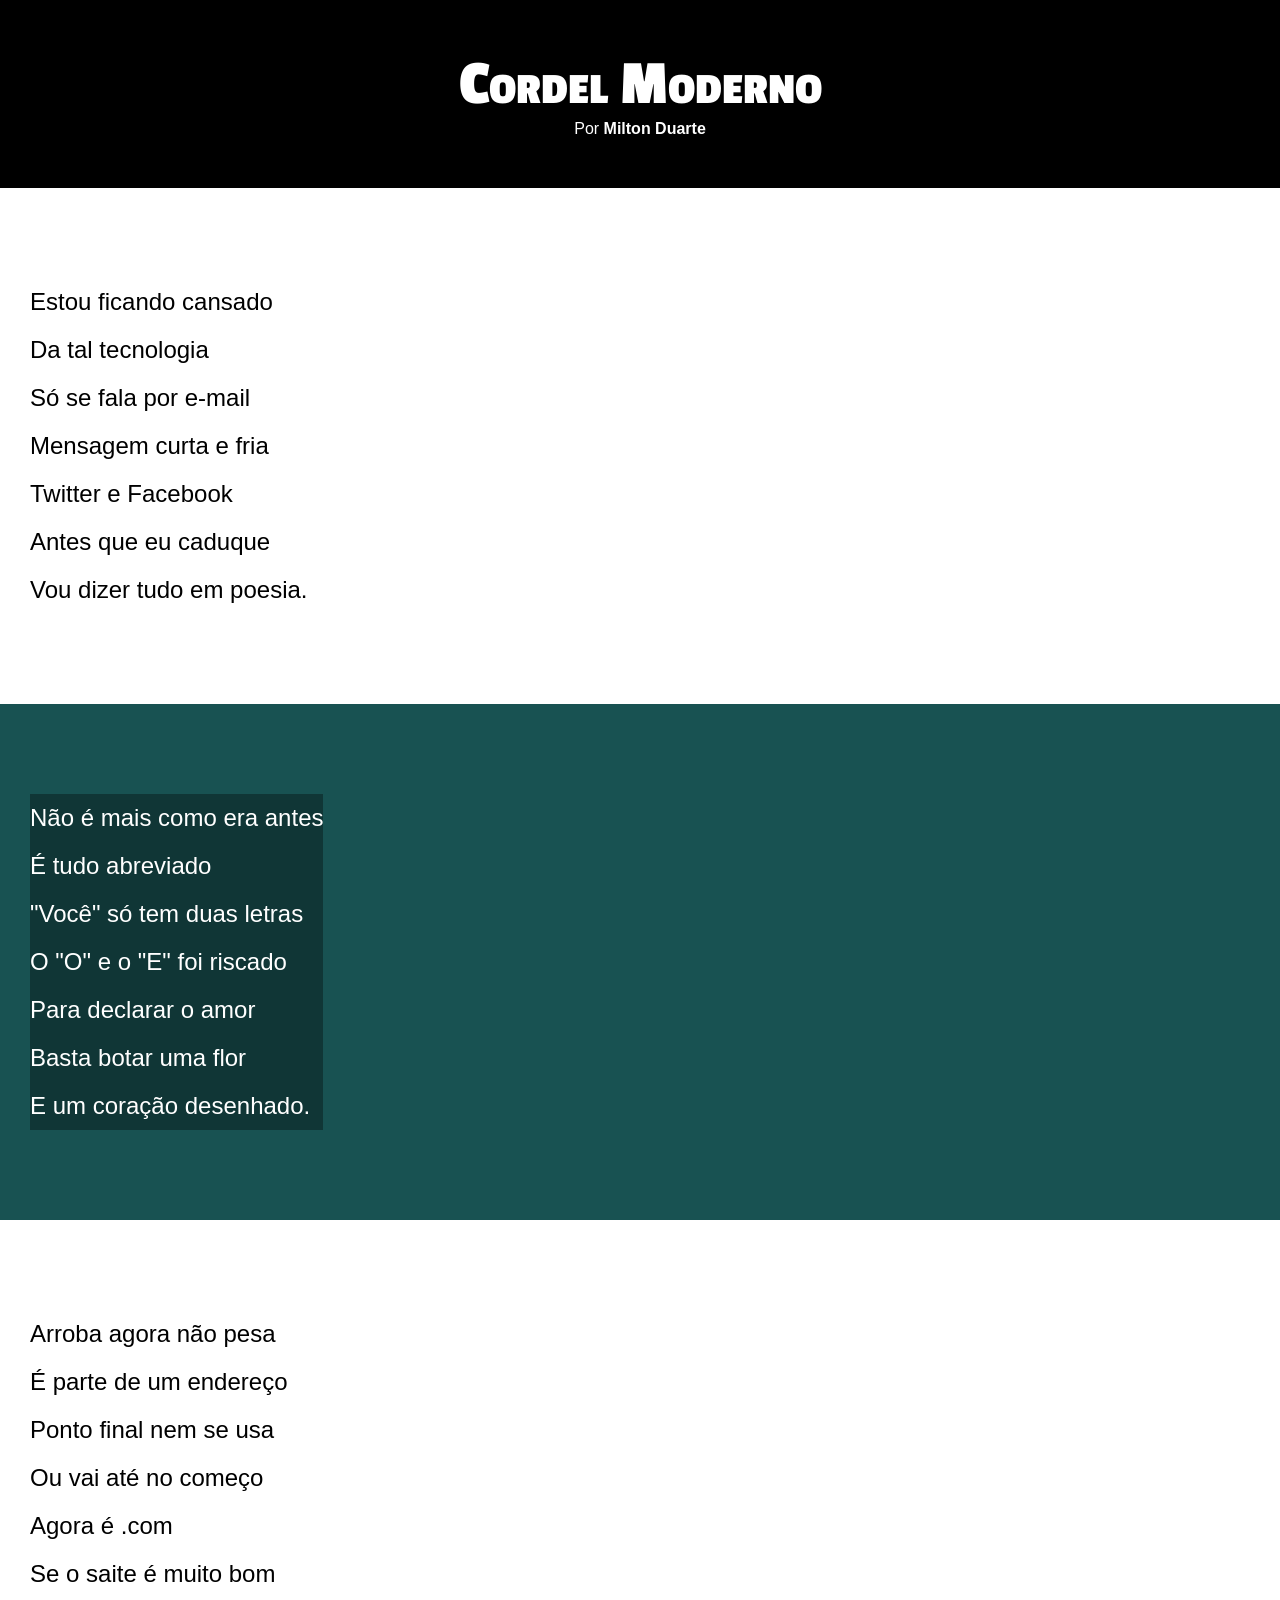
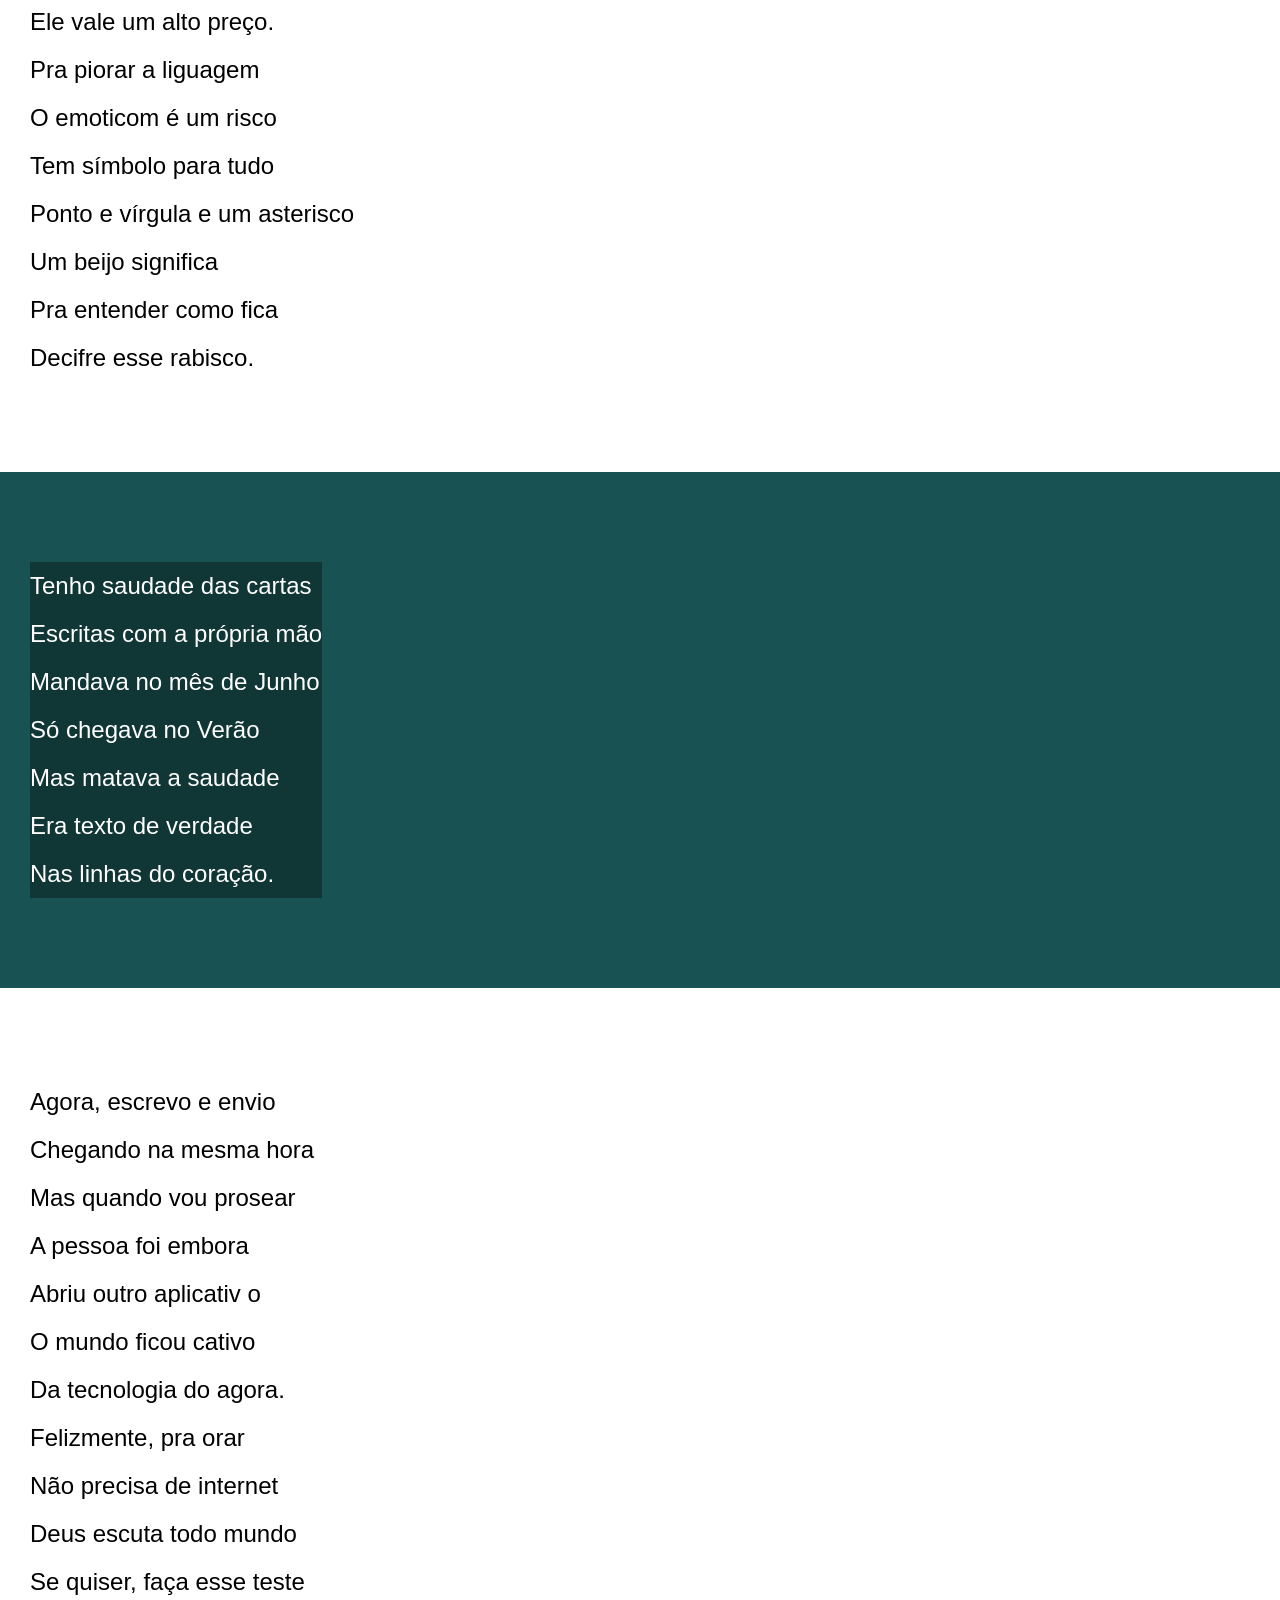
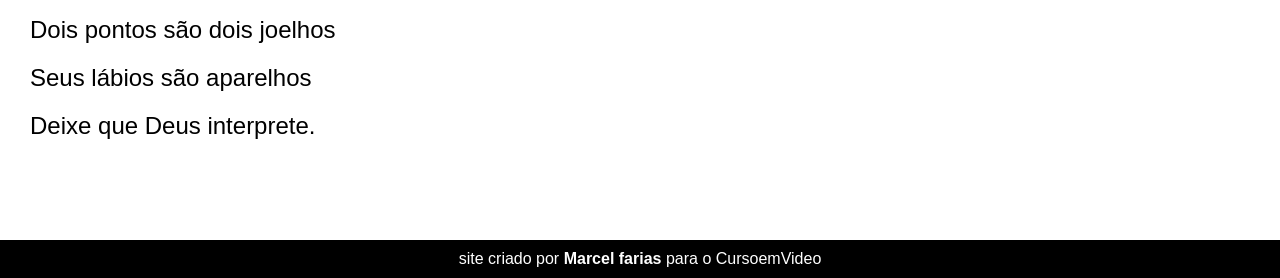
<file: desafios/desafio_011/index.html>
<!DOCTYPE html>
<html lang="pt-br">
<head>
    <meta charset="UTF-8">
    <meta name="viewport" content="width=device-width, initial-scale=1.0">
    <title>Cordel Moderno</title>
     <link rel="stylesheet" href="estilo/style.css">   
</head>
<body>
    <header>
        <h1>Cordel Moderno</h1>
        <p>
            Por <a href="https://www.recantodasletras.com.br/poesias/3186743" target="_blank">Milton Duarte</a>
        </p>
       
    </header>

    <section class="normal">
        <p>
            Estou ficando cansado <br>
            Da tal tecnologia <br>
            Só se fala por e-mail <br>
            Mensagem curta e fria <br>
            Twitter e Facebook <br>
            Antes que eu caduque <br>
            Vou dizer tudo em poesia.
        </p>
    </section>   

    <section class="imagem">
        <p>
            Não é mais como era antes <br>
            É tudo abreviado <br>
            "Você" só tem duas letras <br>
            O "O" e o "E" foi riscado <br>
            Para declarar o amor <br>
            Basta botar uma flor <br>
            E um coração desenhado.
        </p>
    </section>  

    <section class="normal">
        <p>
            Arroba agora não pesa <br>
            É parte de um endereço <br>
            Ponto final nem se usa <br>
            Ou vai até no começo <br>
            Agora é .com <br>
            Se o saite é muito bom <br>
            Ele vale um alto preço.
        </p>

        <p>
            Pra piorar a liguagem <br>
            O emoticom é um risco <br>
            Tem símbolo para tudo <br>
            Ponto e vírgula e um asterisco <br>
            Um beijo significa <br>
            Pra entender como fica <br>
            Decifre esse rabisco.
        </p>
    </section>   

    <section class="imagem">
        <p>
            Tenho saudade das cartas <br>
            Escritas com a própria mão <br>
            Mandava no mês de Junho <br>
            Só chegava no Verão <br>
            Mas matava a saudade <br>
            Era texto de verdade <br>
            Nas linhas do coração.
        </p>
    </section>
    
    <section class="normal"
    >
        <p>
            Agora, escrevo e envio <br>
            Chegando na mesma hora <br>
            Mas quando vou prosear <br>
            A pessoa foi embora <br>
            Abriu outro aplicativ o <br>
            O mundo ficou cativo <br>
            Da tecnologia do agora. <br>

        </p>

        <p>
            Felizmente, pra orar <br>
            Não precisa de internet <br>
            Deus escuta todo mundo <br>
            Se quiser, faça esse teste <br>
            Dois pontos são dois joelhos <br>
            Seus lábios são aparelhos <br>
            Deixe que Deus interprete.
        </p>
    </section>

    <footer>
        <p>site criado por<a href="#" target="_blank"> Marcel farias </a>para o CursoemVideo</p>
    </footer>
</body>
</html>
</file>
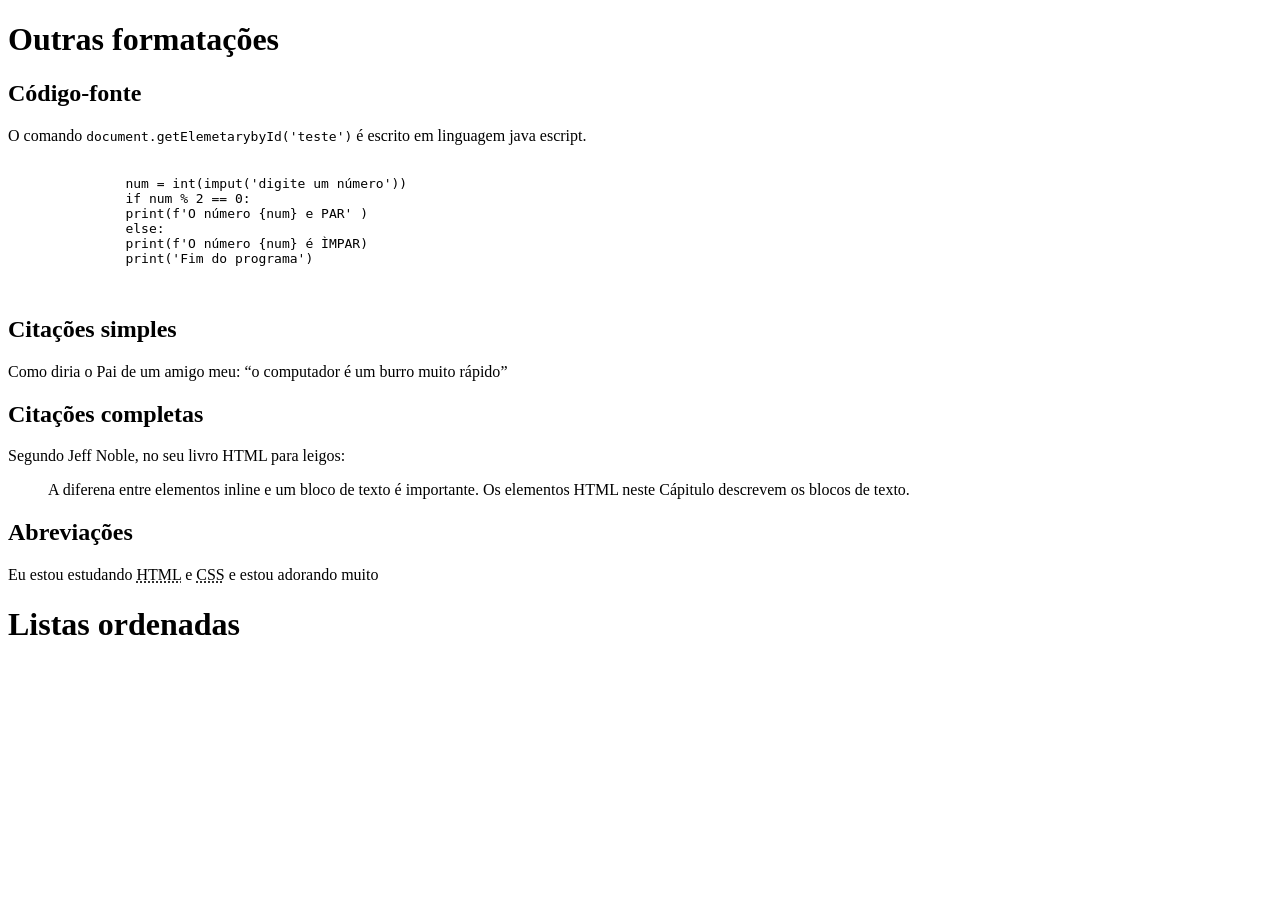
<file: exercicios/ex_007/index.html>
<!DOCTYPE html>
<html lang="pt-br">
<head>
    <meta charset="UTF-8">
    <meta name="viewport" content="width=device-width, initial-scale=1.0">
    <link rel="shortcut icon" href="img/java.ico" type="image/x-icon">
    <title>Outras formatações</title>
</head>
<body>
    <h1>Outras formatações</h1>
    <h2>Código-fonte</h2>
    <p> O comando <code>document.getElemetarybyId('teste')</code> é escrito em linguagem java escript.</p>
  <code>
        <pre>
            <code>
               num = int(imput('digite um número'))
               if num % 2 == 0:
               print(f'O número {num} e PAR' )
               else:
               print(f'O número {num} é ÌMPAR)
               print('Fim do programa')
            </code>
        </pre>    
  </code>
  <h2>Citações simples</h2>
  <p>Como diria o Pai de um amigo meu: <q>o computador é um burro muito rápido</q></p>
  <h2>Citações completas</h2>
  <p>Segundo Jeff Noble, no seu livro HTML para leigos:
     <blockquote cite="https://portacurtas.org.br/default.aspx">A diferena entre elementos inline e um bloco de texto é importante. Os elementos HTML neste Cápitulo descrevem os blocos de texto.</blockquote></p>
     <h2>Abreviações</h2>
     <p>Eu estou estudando <abbr title="hypertext markup">HTML</abbr> e <abbr title="cascading style sheets">CSS</abbr> e estou adorando muito</p>
    
     <h1>Listas ordenadas</h1>
     

</body>
</html>
</file>
<file: desafios/desafio_011/estilo/style.css>
@charset "utf-8";

@import url('https://fonts.googleapis.com/css2?family=Black+Ops+One&family=Kaushan+Script&family=Passion+One:wght@400;700;900&family=Work+Sans:ital,wght@0,100..900;1,100..900&display=swap');

@import url('https://fonts.googleapis.com/css2?family=Sriracha&display=swap');

:root {
    --fonte1: Verdana, Geneva, Tahoma, sans-serif;
    --fonte2: 'passion one'; 
    --fonte3: 'sriracha';      
}

* {
    margin: 0px;
    padding: 0px;
    font-family: Verdana, Geneva, Tahoma, sans-serif;    
}

html, body {
    min-height: 100vh;
    background-color: darkgray;
    font-family: var(--fonte1);
}

header {
    background-color: black;
    color: white;
    text-align: center;
}

header > h1 {
    padding-top: 50px;
    font-variant: small-caps;
    font-family: var(--fonte2);
    font-size: 4em;
}
header > p {
    padding-bottom: 50px;
}

header a, footer a {
    color: white;
    text-decoration: none;
    font-weight: bolder;
}

header a:hover, footer a:hover {
    text-decoration: underline;
    color: aqua;
}

section {
    padding-top: 10vh;
    padding-bottom: 10vh;
    line-height: 2em;
    padding-left: 30px;
    font-size: 1.5em;
    font-family: var(--fonte3);0,,    
}

section.normal {
    background-color: white;
}

section.imagem {    
    background-color: rgb(24, 82, 82);
    color: white;
}

section.imagem > p {
    display: inline-block;
    padding: 5px,;
    background-color: rgba(0, 0, 0, 0.342);
    
}

footer {
    background-color: black;
    color: white;
    text-align: center;
    padding: 10px;
}
</file>
